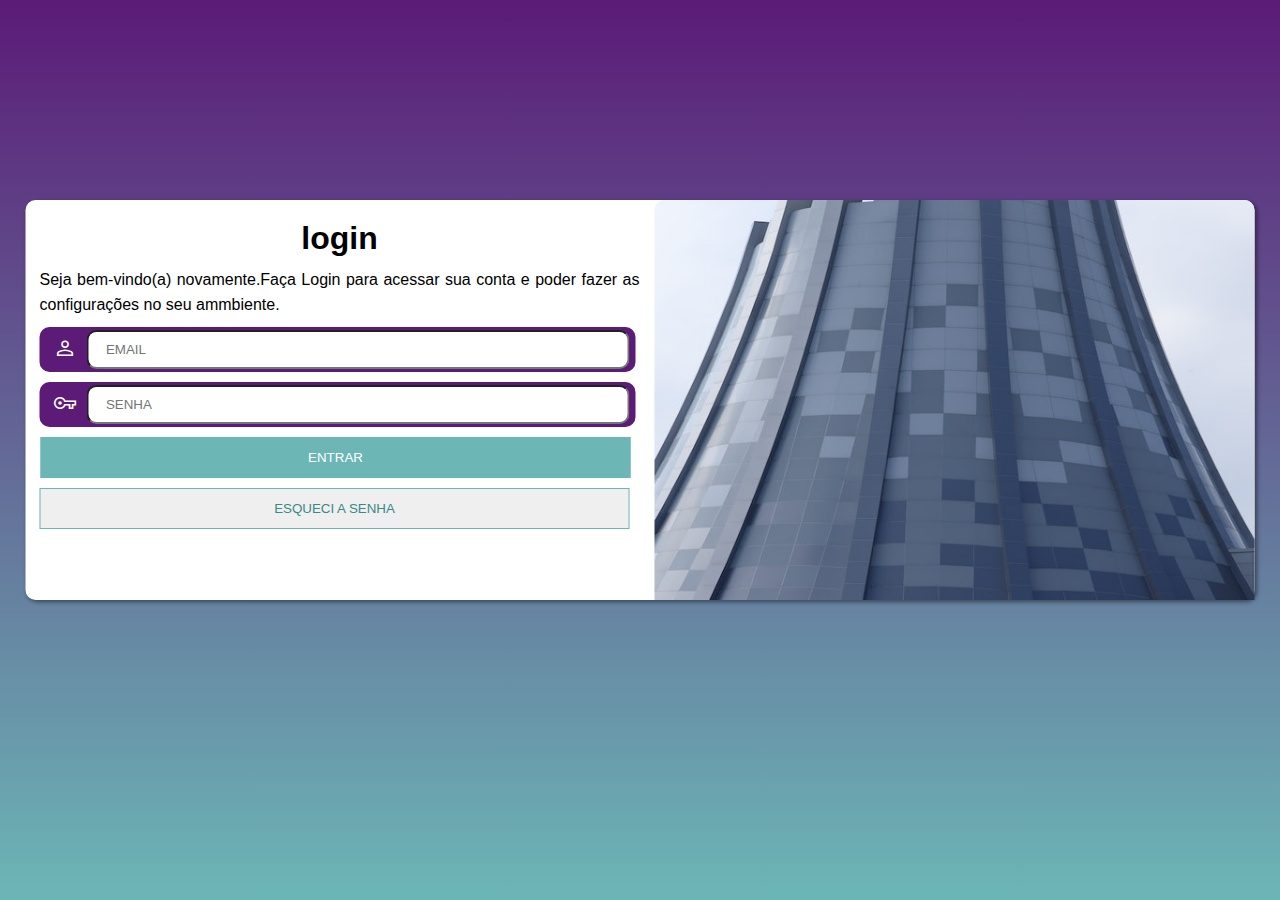
<file: exemplo01/index.html>
<!DOCTYPE html>
<html lang="pt-br">
<head>
    <meta charset="UTF-8">
    <meta http-equiv="X-UA-Compatible" content="IE=edge">
    <meta name="viewport" content="width=device-width, initial-scale=1.0">
    <title>Login</title>
    <link rel="stylesheet" href="estilos/geral.css">
    <link rel="stylesheet" href="estilos/mediaq.css">
    <link rel="stylesheet" href="https://fonts.googleapis.com/css2?family=Material+Symbols+Outlined:opsz,wght,FILL,GRAD@20..48,100..700,0..1,-50..200" />
    <link rel="stylesheet" href="https://fonts.googleapis.com/css2?family=Material+Symbols+Outlined:opsz,wght,FILL,GRAD@20..48,100..700,0..1,-50..200" />
</head>
<body>
    <main>
          <section>
            
              <div>
                
              </div>
            
              <form action="" method="get">
              <h1>login</h1>
              <p id="texto">
               Seja bem-vindo(a) novamente.Faça Login para acessar sua conta e poder
               fazer as configurações no seu ammbiente.
             </p>
              <p class="caixaroxo">
               <label for="iemail">
                <span class="material-symbols-outlined">
                  person
                  </span>
               </label>
               <input  type="email" name="email" id="iemail" required size="38px"  placeholder=" 
 EMAIL">
             </p>
             <p class="caixaroxo">
               <label for="isenha">
                <span class="material-symbols-outlined">
                  vpn_key
                  </span>

               </label> 
               <input type="password" name="senha" id="isenha" required size="38px" placeholder=" 
 SENHA" maxlength="8">
             </p>
              <p id="entrar">
              <input type="submit" value="ENTRAR">
             </p>
             <p id="esqueci">
              <input type="button" value="ESQUECI A SENHA">
             </p>
            </form>
          </section>
    </main>
</body>
</html>
</file>
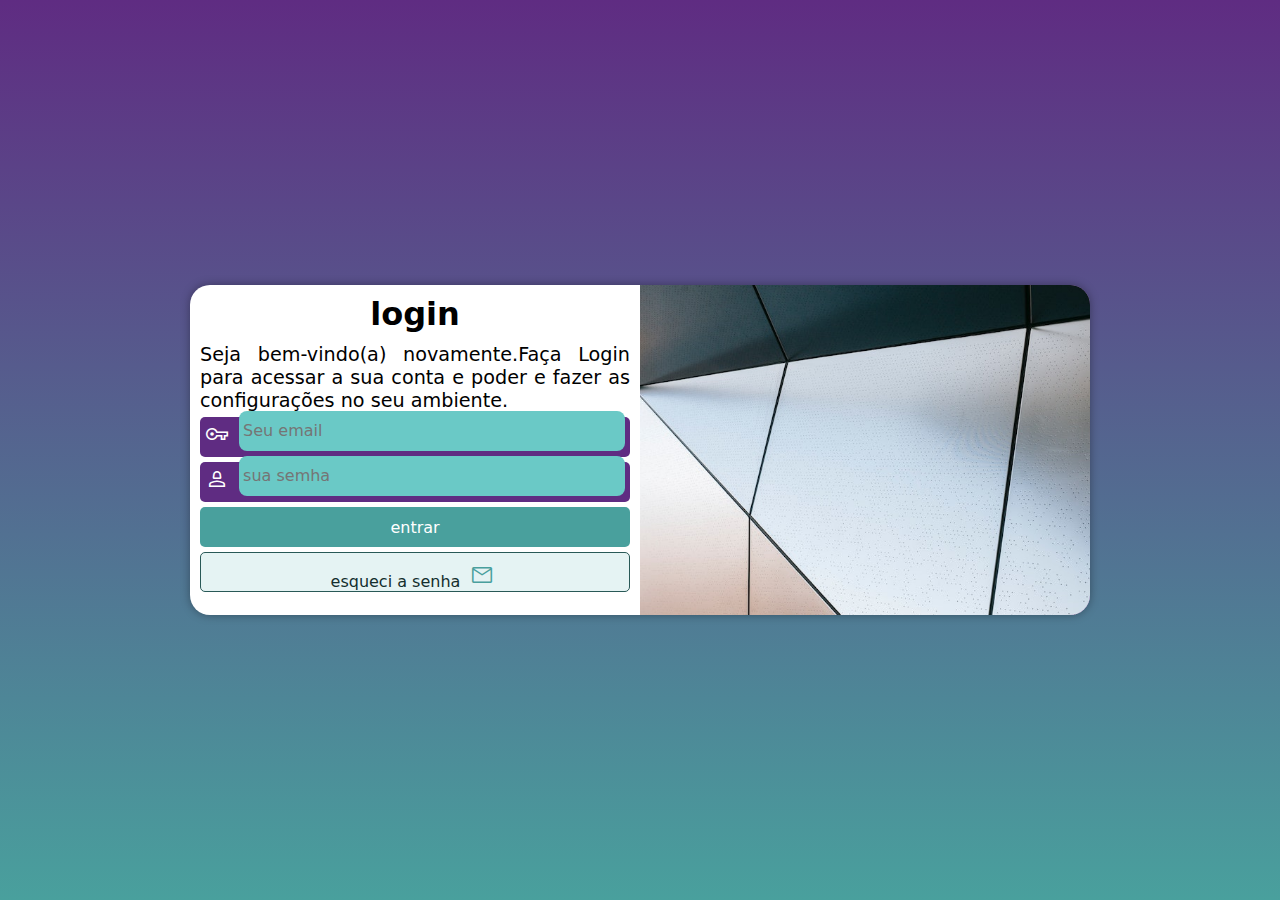
<file: professor/index.html>
<!DOCTYPE html>
<html lang="pt-br">
<head>
    <meta charset="UTF-8">
    <meta http-equiv="X-UA-Compatible" content="IE=edge">
    <meta name="viewport" content="width=device-width, initial-scale=1.0">
    <title>Login</title>
    <link rel="stylesheet" href="estilos/style.css">
    <link rel="stylesheet" href="estilos/media.css">
    <link rel="stylesheet" href="https://fonts.googleapis.com/css2?family=Material+Symbols+Outlined:opsz,wght,FILL,GRAD@20..48,100..700,0..1,-50..200" />
    <link rel="stylesheet" href="https://fonts.googleapis.com/css2?family=Material+Symbols+Outlined:opsz,wght,FILL,GRAD@20..48,100..700,0..1,-50..200" />
    <link rel="stylesheet" href="https://fonts.googleapis.com/css2?family=Material+Symbols+Outlined:opsz,wght,FILL,GRAD@20..48,100..700,0..1,-50..200" />
</head>
<body>
    <main>
         <section id="login">
             <div id="imagem">
                  <!-- Aqui vai a imagem -->
             </div>
             <div id="formulario">
                 <h1>login</h1>
                 <p>Seja bem-vindo(a) novamente.Faça Login para acessar a sua conta e poder e fazer as configurações no seu ambiente.</p>
                 <form action="#" method="post" autocomplete="on">
                     <div class="campo">
                            <span class="material-symbols-outlined" style="color: white;">
                            vpn_key
                            </span>
                           <input type="email" name="email" id="ilogin" placeholder="Seu email" autocomplete="email" required maxlength="30">
                           <label for="ilogin">Login</label>
                     </div>
                     <div class="campo">
                            <span class="material-symbols-outlined" style="color: white;">
                            person_2
                            </span>
                            <input type="password" name="senha" id="isenha" placeholder="sua semha" autocomplete="password" required minlength="8" maxlength="20" >
                            <label for="isenha">Senha</label>
                     </div>
                     <input type="submit" value="entrar">
                     <a href="#" class="botao">esqueci a senha  <span class="material-symbols-outlined" style="color: #49a09d;">
                        mail
                        </span> </a>
                 </form>
             </div>
         </section>
    </main>
</body>
</html>
</file>
<file: exemplo01/estilos/geral.css>
@charset "UTF-8";

*{
    padding: 0px;
    margin: 0px;
    font-family: Arial, Helvetica, sans-serif;
}

/*-----------icone -----------*/


.material-symbols-outlined {
  font-variation-settings:
  'FILL' 0,
  'wght' 400,
  'GRAD' 0,
  'opsz' 48 ;
  color: white;
  padding-right: 10px;
  padding-left: 10px;
}



.material-symbols-outlined {
  font-variation-settings:
  'FILL' 0,
  'wght' 400,
  'GRAD' 0,
  'opsz' 48
}

/*---------------------------*/


body,html{
    background-color: #5b1b77;
    width: 100vw;
    height: 100vh;
}

body>main{
    position: relative;
}


main>section{
    background-color: white;
    max-width: 380px;
   

    position: absolute;
    top: 50%;
    left: 50%;
    transform: translate(-50%,5%);

    margin: auto;
    border-radius: 10px; 
    box-shadow: 2px 2px 4px rgba(0, 0, 0, 0.348); 
   
}

main>section>div{
   height: 300px;
   width: 380px;

   border-top-right-radius: 10px;
   border-top-left-radius: 10px;

   background-image: url('../imagens/pexels-aydin-photography-15310249.jpg');
   background-size: cover;
   background-position: center top;
   
}



section>form>h1{
    text-align: center;
    padding: 10px;
    text-transform: lowercase;
    font-size: 2em;
}

section>form{
   padding: 10px;
   text-align: justify;
}

section>form>p.caixaroxo{
    background-color: #5b1b77;
    display: flex;
    align-items: center;
    margin-bottom: 10px;
    border-radius: 10px;
    padding: 5px;
   
 }

 section>form>p.caixaroxo>input{
        padding: 10px;
       
 }

 section>form>p#texto{
    margin-bottom: 10px;
    line-height: 25px;
 }

 section>form>p#entrar>input{
   display: block;
   margin: auto;
   width: 360px;
   padding: 10px;
   background-color: #6cb6b6;
   border: 1px solid #6cb6b6;
   color: white;
 }

 section>form>p#entrar>input:hover{
    background-color: #296f6f;
    border: 1px solid #6cb6b6;
    color: white;
  }
 


 section>form>p#esqueci>input{
    display: block;
    margin-top: 10px;
    width: 360px;
    padding: 10px;
    border: 1px solid #6cb6b6;
    color:  #3b8888;
  }

  section>form>p#esqueci>input:hover{
    border: 1px solid #6cb6b6;
    color:  white;
    background-color: #3b6363;
  }
</file>
<file: exemplo01/estilos/mediaq.css>
@charset "UTF-8";

/* TABLETE*/

@media screen and (min-width: 600px)  and (max-width: 992px){

    body{
        background-image: linear-gradient( to top , #5b1b77, #6cb6b6) ;  
        background-repeat: no-repeat;
        background-size: 100% 100%;
      
    }

   
    
    body>main{
       position: relative;
    }
    
    
    main>section{
        background-color: white;
        max-width: 800vw;
        height: 43.3vh;
       
      
    
       position: absolute;
        top: 50%;
        left: 50%;
        transform: translate(-50%,50%);
    
       
        border-radius: 10px; 
        box-shadow: 2px 2px 4px rgba(0, 0, 0, 0.348); 

       
       
    }
    
    main>section>div{
       height: 320px;
       width: 300px;
       border-top-right-radius: 0px;
       border-top-left-radius: 10px;
       border-bottom-left-radius: 10px;
      
    
       background-image: url('../imagens/pexels-aydin-photography-15310249.jpg');
       background-size: cover;
       background-position:center center;
       
    }
    
    

    
    section>form{
       padding: 10px;
       text-align: justify;

       border: 2px solid rgba(236, 156, 156, 0);

       width: 470px;
       height: 320px;

       margin: -338px 0px 0px 302px ;
    }
    
    section>form>p.caixaroxo{
        background-color: #5b1b77;
        display: flex;
        align-items: center;
        margin-bottom: 10px;
        border-radius: 10px;
        padding: 5px;
        width: 470px;
       
     }
    
     section>form>p.caixaroxo>input{
            padding: 10px;
            width: 480px;
            border-radius: 10px;
           
     }
    
     section>form>p#texto{
        margin-bottom: 10px;
        line-height: 25px;
     }

     
    
     section>form>p#entrar>input{
       display: block;
       width: 480px;
       margin-left: 1px;
       padding: 10px;
       background-color: #6cb6b6;
       border: 1px solid #6cb6b6;
       color: white;
     }
    
     section>form>p#entrar>input:hover{
        background-color: #296f6f;
        border: 1px solid #6cb6b6;
        color: white;
      }
     
    
    
     section>form>p#esqueci>input{
        display: block;
        margin-top: 10px;
        width: 480px;
        padding: 10px;
        border: 1px solid #6cb6b6;
        color:  #3b8888;
      }
    
      section>form>p#esqueci>input:hover{
        border: 1px solid #6cb6b6;
        color:  white;
        background-color: #3b6363;
      }
    
    
}


/* DESKTOP E TELAS GRANDES*/

@media screen and (min-width: 992px) {

    body{
        background-image: linear-gradient( to top , #6cb6b6, #5b1b77) ;   
        background-repeat: no-repeat;
        background-size: 100% 100%;
      
    }

   
    
    body>main{
       position: relative;
    }
    
    
    main>section{
        background-color: rgb(255, 255, 255);
        height: 400px;
       max-width: 1238px;
       
       
      
    
       position: absolute;
        top: 50%;
        left: 50%;
        transform: translate(-50%,50%);
    
       
        border-radius: 10px; 
        box-shadow: 2px 2px 4px rgba(0, 0, 0, 0.455); 

       
       
    }
    
      main>section>div{
        height: 400px;
        width: 600px;
       border: 0px 10px 10px 0px;
      
    
       background-image: url('../imagens/pexels-aydin-photography-15310249.jpg');
       background-size: cover;
       background-position:center center;

       margin: 0px 0px 0px 629px;
       
    }
    
    

    
    section>form{
        padding: 10px;
       text-align: justify;

       border: 2px solid rgba(44, 36, 36, 0);

       width: 600px;
       height: 375px;

       margin: -402px 0px 0px 2px ;
    }
    
    section>form>p.caixaroxo{
        background-color: #5b1b77;
        display: flex;
        align-items: center;
        margin-bottom: 10px;
        border-radius: 10px;
        padding: 3px;
        width: 590px;
       
     }
    
     section>form>p.caixaroxo>input{
            padding: 10px;
            width: 519px;
            border-radius: 10px;
           
     }
    
     section>form>p#texto{
        margin-bottom: 10px;
        line-height: 25px;
     }

     
    
     section>form>p#entrar>input{
       display: block;
       width: 590px;
       margin-left: 1px;
       padding: 10px;
       background-color: #6cb6b6;
       border: 1px solid #6cb6b6;
       color: white;
       padding: 12px;
     }
    
     section>form>p#entrar>input:hover{
        background-color: #296f6f;
        border: 1px solid #6cb6b6;
        color: white;
      }
     
    
    
     section>form>p#esqueci>input{
        display: block;
        margin-top: 10px;
        width: 590px;
        padding: 12px;
        border: 1px solid #6cb6b6;
        color:  #3b8888;
      }
    
      section>form>p#esqueci>input:hover{
        border: 1px solid #6cb6b6;
        color:  white;
        background-color: #3b6363;
      }
    
    
}
</file>
<file: professor/estilos/style.css>
@charset "UTF-8";
/*
   Paletas de cores
     verde - #49a09d
     lilás - #5f2c82
*/

*{
    font-family: system-ui, -apple-system, BlinkMacSystemFont, 'Segoe UI', Roboto, Oxygen, Ubuntu, Cantarell, 'Open Sans', 'Helvetica Neue', sans-serif;
    padding: 0px;
    margin: 0px;
       /*box sizing serve para tirar as bodas de rolagem*/
    box-sizing: border-box;
}

html,body{
    background-color: #5f2c82;
    height: 100vh;
    width: 100vw;
}

main{
    position: relative;
    height: 100vh;
    width: 100vw; 
}

section#login{
    position: absolute;
    top: 50%;
    left: 50%;
   

    background-color: white;
    height: 600px;
    width: 300px;
    border-radius: 20px;
    /*overflow :hidden faz com que tudo de fora da bordar se arredonta.*/
    overflow: hidden;

    box-shadow: 0px 0px 10px rgba(0, 0, 0, 0.344);
    /* todas as animações deve fficar junta e em ultimo */
    transform: translate(-50%,-50%);
    /*transation usada para o tempo da animaçao da tela responsivo*/
    transition: width .3s , height .3s;
     /*transition timing function serve para suaviza a imagem*/
    transition-timing-function: ease;
}

section#login>div#imagem{
   background: #5f2c82 url(../imagens/pexels-laura-tancredi-7078502.jpg) no-repeat;
   height: 240px;
   background-size: cover;
   background-position: center left;
   display: block;
}

section#login>div#formulario{
    display: block;
   padding: 10px;
 }

 div#formulario>h1{
    text-align: center;
    margin-bottom: 10px;
 }

 div#formulario>p{
    font-size: 0.8rem;
    text-align: justify;
 }

 form > div.campo{
    background-color:  #5f2c82;
    width: 100%;
    height: 40px;
    display: block;
    border-radius: 5px;
    margin: 5px 0px;
 }

 div.campo > label{
    display: none;
 }

 
.material-symbols-outlined {
  font-variation-settings:
  'FILL' 0,
  'wght' 400,
  'GRAD' 0,
  'opsz' 48 ;
  font-size: 2em;
  padding: 5px;
}


.material-symbols-outlined {
  font-variation-settings:
  'FILL' 0,
  'wght' 400,
  'GRAD' 0,
  'opsz' 48
}


.material-symbols-outlined {
  font-variation-settings:
  'FILL' 0,
  'wght' 400,
  'GRAD' 0,
  'opsz' 48
}

main>section>div>form>input[type=submit]{
    display: block;
    font-size: 1em;
    /*usou aqui 100% para aumentar o tamanho do quadro onde colocar o email e senha*/
    width: 100%;
    height: 40px;
    background-color: #49a09d ;
    color: white;
    border: none;
    border-radius: 5px;
    /*cursor point faz aparecer a mão*/
    cursor: pointer;

}

div.campo>input{
    background-color: #6ac9c6;
    font-size: 1em;
    /* calc serve para calcular */
    width: calc(100% - 44px);
    height: 100%;
    border: 0px;
    border-radius: 8px;
    padding: 4px;
    /*transforme é animação ,ele deve ser sempre o último   */
    transform: translateY(-10px);
}

div.campo>input:focus-within{
    /*focus-within faz praticar a acao quando encostar  */
    background-color: white;
}

main>section>div>form>input[type=submit]:hover{
     background-color: #295957;
}

main>section>div>form>a.botao{
    display: block;
    text-align: center;
    font-size: 1em;
    padding-top: 5px;
    margin-top: 5px;
    width: 100%;
    height: 40px;
    background-color: #e5f3f3;
    color: #132e2d;
    border: 1px solid #295957;
    text-decoration: none;
    border-radius: 5px;
}

main>section>div>form>a.botao:hover{
    background-color: #49a09d;
}
</file>
<file: professor/estilos/media.css>
@charset "UTF-8";

@media screen and (min-width: 768px) and (max-width: 992px){
    body{
        background-image: linear-gradient(to top ,#49a09d, #5f2c82);
    }

    section#login{
       width: 90vw;
       height: 300px;
    }

    section#login>div#imagem{
        /*vai mover a div para o lado esquerdo. Lembrando que a div tem display block*/
       float: left;
       height: 100%;
       width: 25%;
     }

     section#login>div#formulario{
        /*vai mover a div para o lado esquerdo. Lembrando que a div tem display block*/
       float: right;
       width: 75%;
     }

     div#formulario>h1{
       font-size: 2rem;
   }
  
   div#formulario>p{
      font-size: 1.2rem;
   }
}

@media screen and (min-width: 992px) {
    body{
        background-image: linear-gradient(to top ,#49a09d, #5f2c82);
    }
    
    section#login{
       width: 900px;
       height: 330px;
    }

    section#login>div#imagem{
        /*vai mover a div para o lado esquerdo. Lembrando que a div tem display block*/
        float: right;
       height: 100%;
       width: 50%;
     }

     section#login>div#formulario{
        /*vai mover a div para o lado esquerdo. Lembrando que a div tem display block*/
       float: left;
       width: 50%;
     }

     div#formulario>h1{
      font-size: 2rem;
  }
 
  div#formulario>p{
     font-size: 1.2rem;
  }
}
</file>
